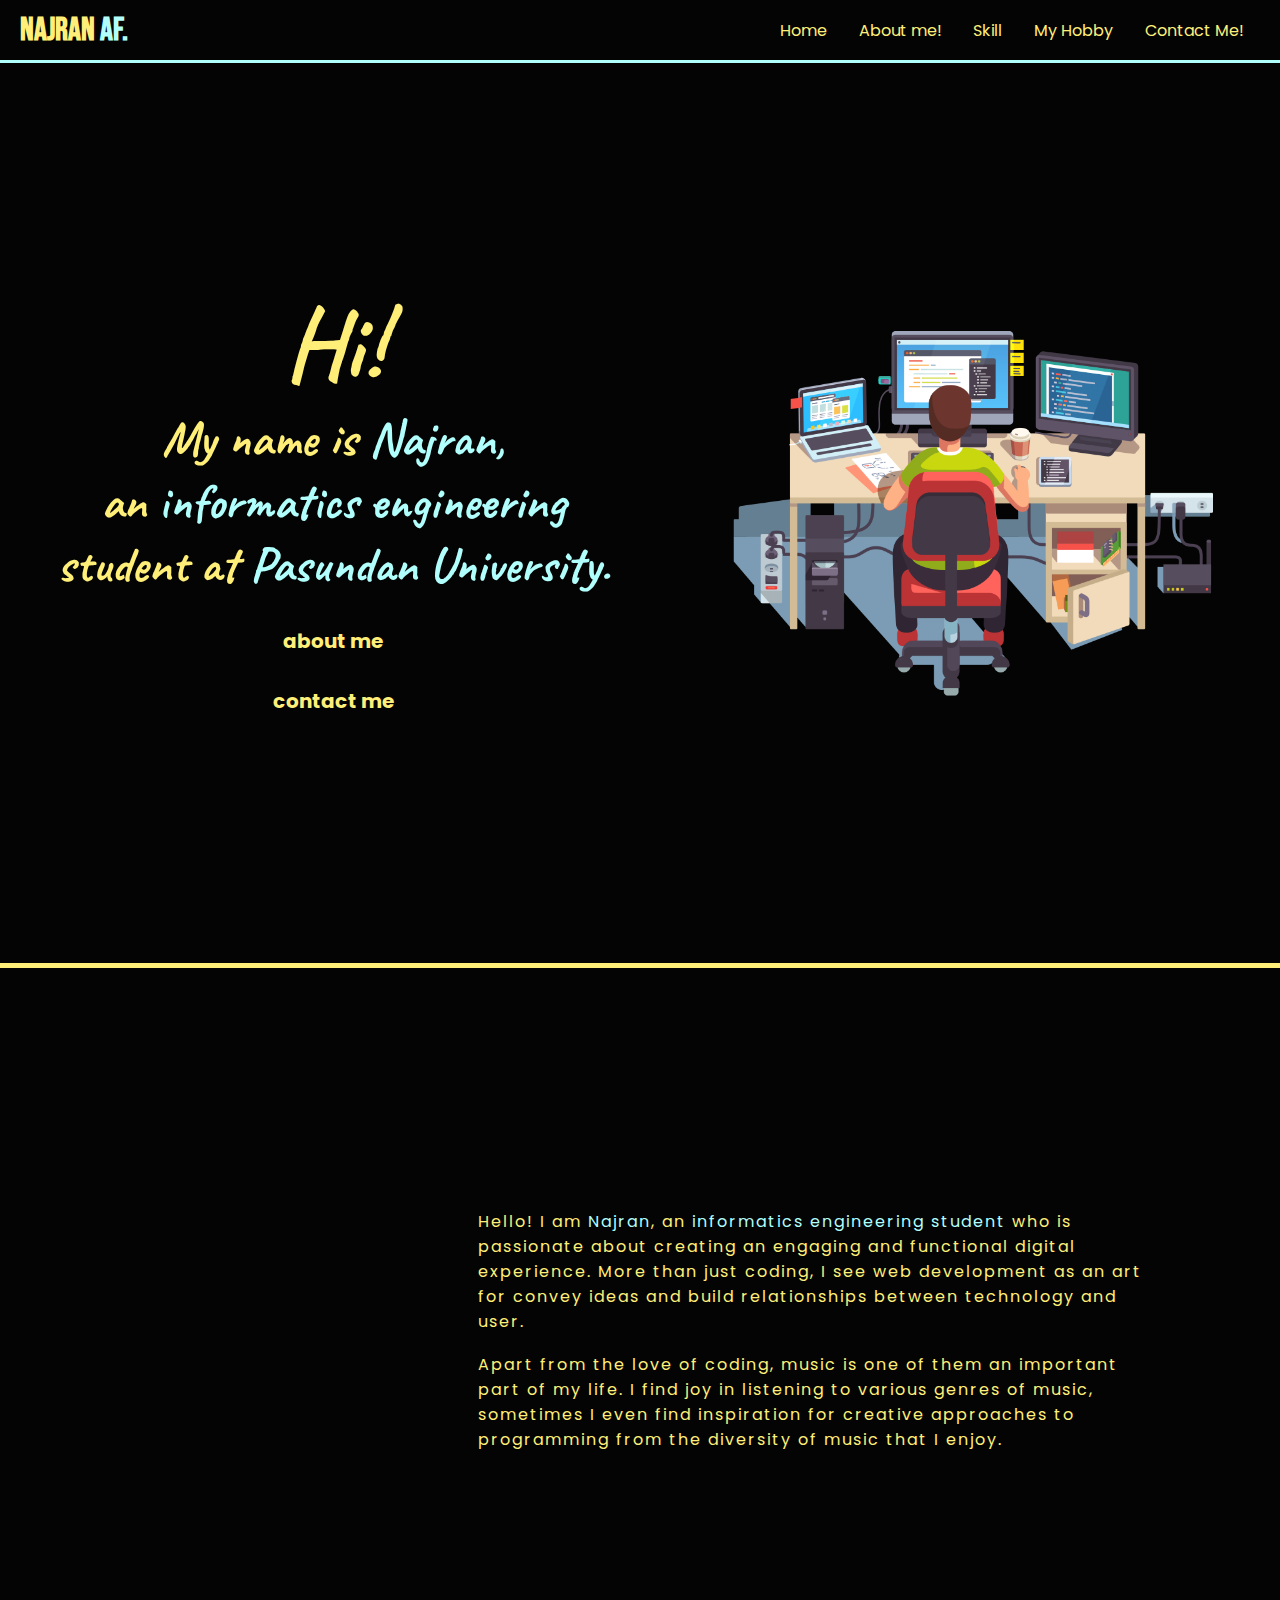
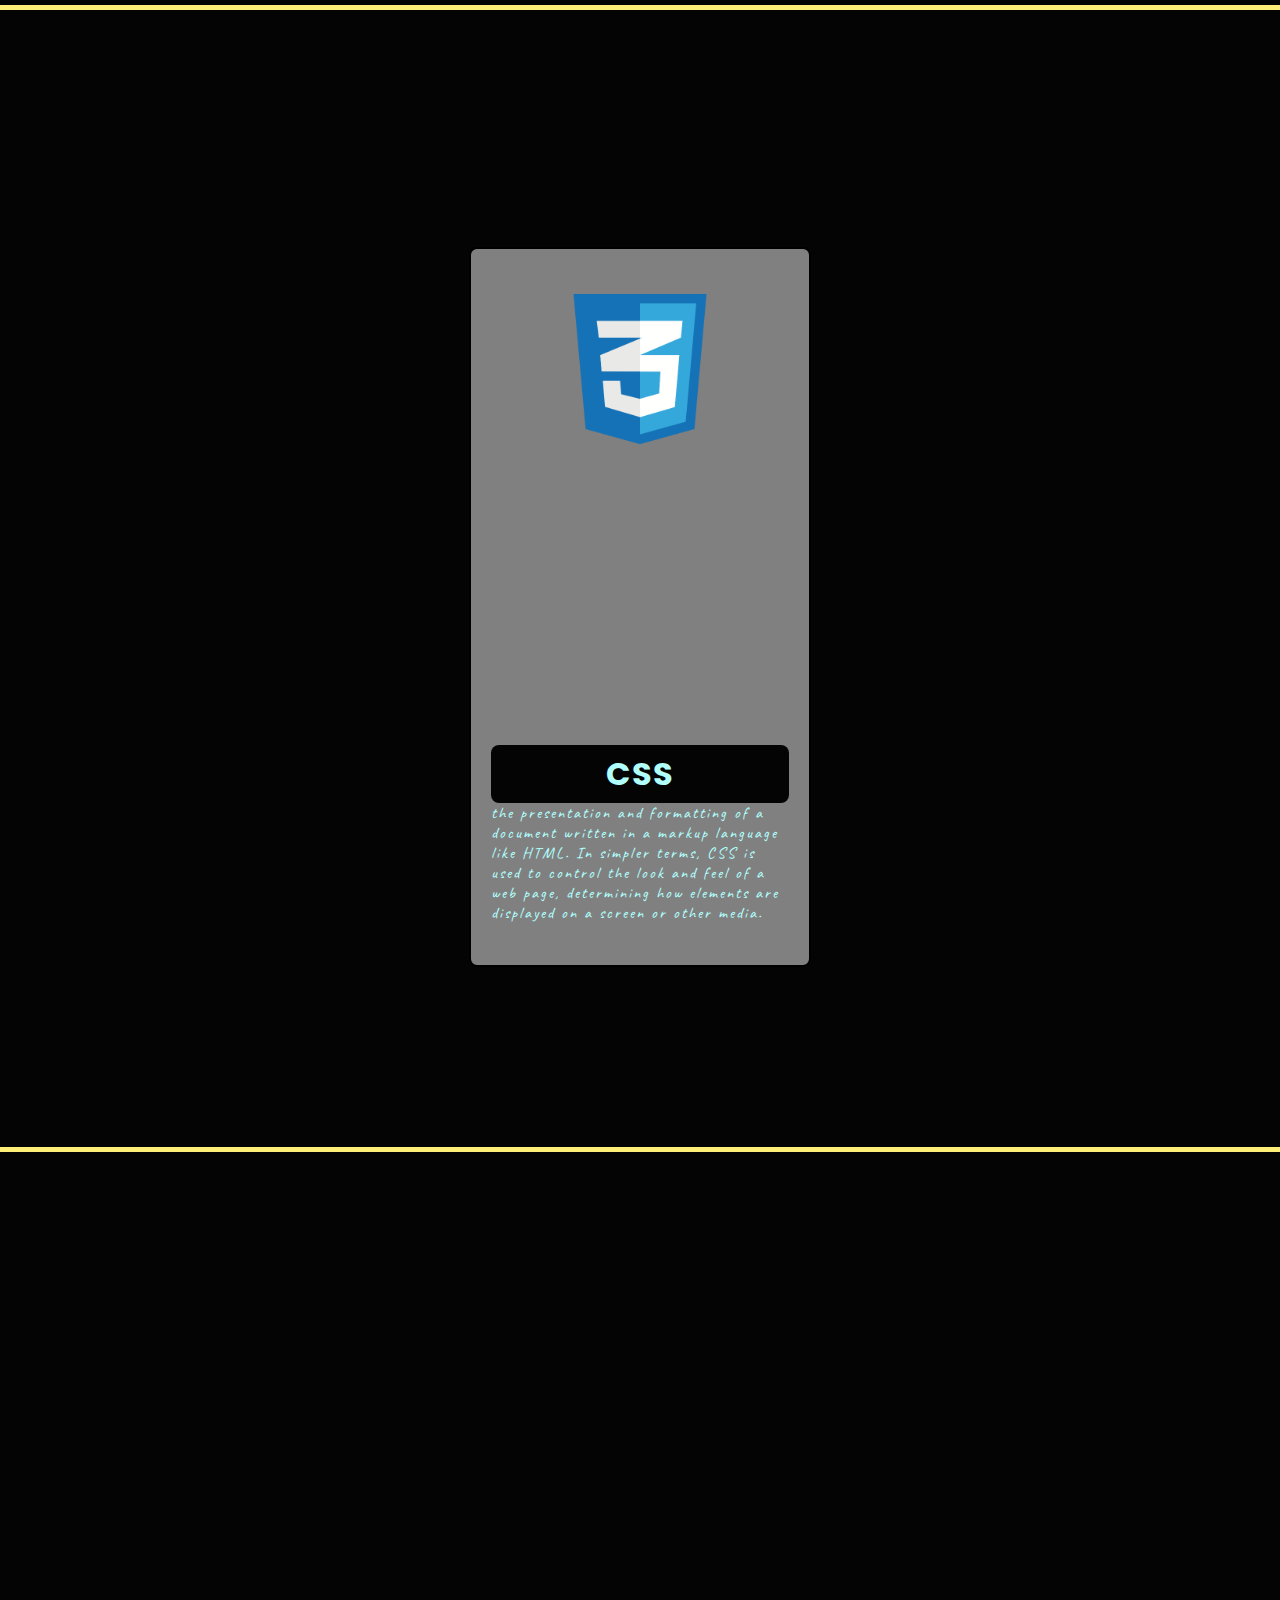
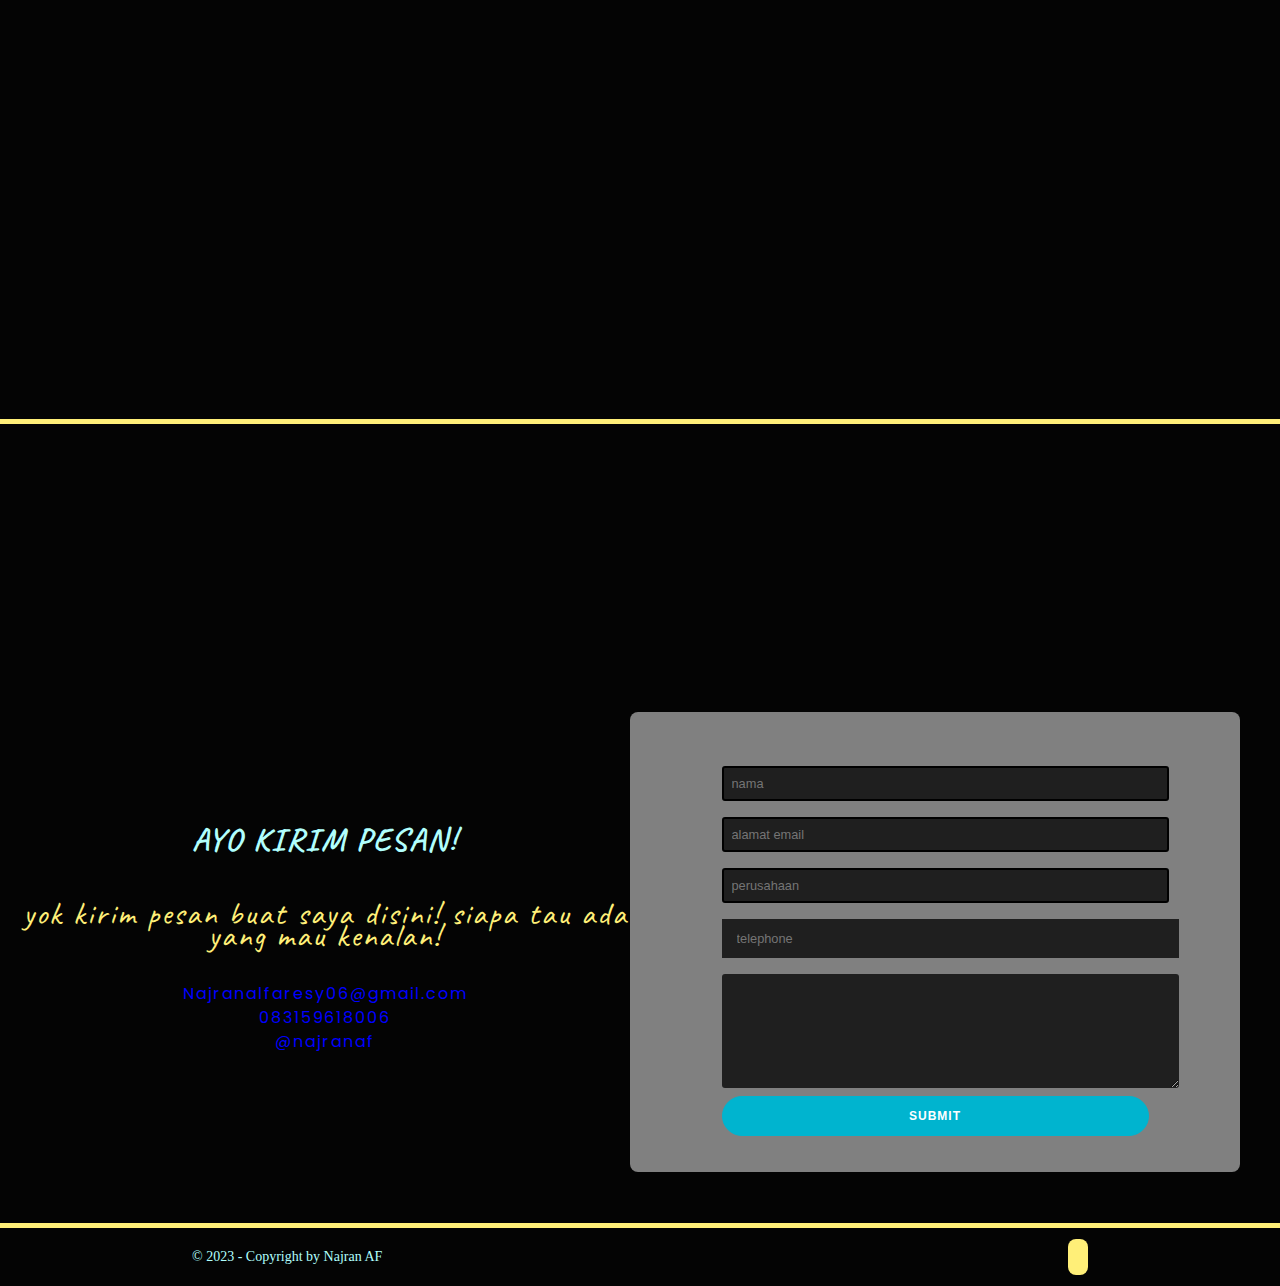
<file: index.html>
<!DOCTYPE html>
<html lang="en">
  <head>
    <meta charset="UTF-8" />
    <meta name="viewport" content="width=device-width, initial-scale=1.0" />
    <title>Project1 | Portofolio</title>
    <!-- googlefont  -->
    <link rel="preconnect" href="https://fonts.googleapis.com" />
    <link rel="preconnect" href="https://fonts.gstatic.com" crossorigin />
    <link
      href="https://fonts.googleapis.com/css2?family=Bebas+Neue&family=Caveat&family=Poppins:wght@400;600;700&display=swap"
      rel="stylesheet"
    />
    <!-- aos -->
    <link rel="stylesheet" href="https://unpkg.com/aos@next/dist/aos.css" />

    <!-- my style -->
    <link rel="stylesheet" href="css/style.css" />
  </head>
  <body>
    <!-- navigasi -->

    <nav class="centeringnav prima">
      <div class="logo">
        <h1 class="bebas">
          <a href="#" class="sec">Najran <span>AF.</span></a>
        </h1>
      </div>
      <ul class="poppins centeringbox">
        <li><a href="#" class="sec animasiline">Home</a></li>
        <li><a href="#about" class="sec animasiline">About me!</a></li>
        <li><a href="#skill" class="sec animasiline">Skill</a></li>
        <li><a href="#hobby" class="sec animasiline">My Hobby</a></li>
        <li><a href="#contact" class="sec animasiline">Contact Me!</a></li>
      </ul>
    </nav>

    <!-- naigasi oke -->

    <!-- header -->

    <header class="prima centeringbox" id="header">
      <div class="centeringtext">
        <h1 class="caveat sec">Hi!</h1>
        <p class="caveat sec">My name is <span>Najran,</span></p>
        <p class="caveat sec">an <span>informatics engineering </span></p>
        <p class="caveat sec">student at <span>Pasundan University.</span></p>
        <div class="btn centeringtext">
          <a href="#about" class="poppins sec animasiline">about me</a>
          <a href="#contact" class="poppins sec animasiline">contact me</a>
        </div>
      </div>
      <img src="image/pngwing.com (4).png" alt="" data-aos="zoom-in" />
    </header>

    <!-- header oke -->

    <!-- about me -->

    <section class="hero prima" id="about">
      <div class="judul prima" data-aos="fade-up">
        <h1 class="sec bebas">ABOUT <span>ME</span></h1>
      </div>
      <div class="content-about centeringbox">
        <img src="image/profile.jpg" alt="" data-aos="zoom-in" />
        <div class="centeringtext">
          <p class="poppins sec">
            Hello! I am <span>Najran</span>, an
            <span>informatics engineering student</span> who is passionate about
            creating an engaging and functional digital experience. More than
            just coding, I see web development as an art for convey ideas and
            build relationships between technology and user.
          </p>
          <br />
          <p class="poppins sec">
            Apart from the love of coding, music is one of them an important
            part of my life. I find joy in listening to various genres of music,
            sometimes I even find inspiration for creative approaches to
            programming from the diversity of music that I enjoy.
          </p>
        </div>
      </div>
    </section>

    <!-- about me ok -->

    <!-- skill  -->

    <section class="hero prima" id="skill">
      <div class="judul prima" data-aos="fade-up">
        <h1 class="sec bebas">MY <span>SKILL</span></h1>
      </div>

      <div class="container-skill">
        <div class="card-skill">
          <div class="content-skill" data-aos="fade-right">
            <img src="image/html.png" alt="" width="140px" class="img1" />
            <div class="title-skill">
              <a href="#" class="oth poppins centeringtext">
                <h1>HTML</h1>
              </a>
              <p class="caveat oth centeringtext">
                HTML stands for HyperText Markup Language. It's the standard
                language used to create and design web pages. HTML is the
                backbone of any web page, providing the structure and layout by
                using various tags and elements to define the different parts of
                a document.
              </p>
            </div>
          </div>
          <div class="content-skill">
            <img src="image/css.png" alt="" width="200px" />
            <div class="title-skill">
              <a href="#" class="oth poppins centeringtext">
                <h1>CSS</h1>
              </a>
              <p class="caveat oth centeringtext">
                the presentation and formatting of a document written in a
                markup language like HTML. In simpler terms, CSS is used to
                control the look and feel of a web page, determining how
                elements are displayed on a screen or other media.
              </p>
            </div>
          </div>
          <div class="content-skill" data-aos="fade-left">
            <img src="image/js.png" alt="" width="200px" />
            <div class="title-skill">
              <a href="#" class="oth poppins centeringtext">
                <h1>JAVASCRIPT</h1>
              </a>
              <p class="caveat oth centeringtext">
                programming language used to make web pages interactive and
                dynamic. Unlike HTML, which is used to create content structure,
                and CSS, which is used to style the appearance of a page,
                JavaScript provides the ability to control the behavior of a web
                page.
              </p>
            </div>
          </div>
        </div>
      </div>
    </section>
    <!-- skill end -->

    <!-- hoby -->

    <section class="hero prima" id="hobby">
      <div class="judul prima" data-aos="fade-up">
        <h1 class="sec bebas">MY <span>HOBBY</span></h1>
      </div>

      <div class="container-hobby">
        <div class="content-hobby">
          <img
            src="image/badminton.jpeg"
            alt=""
            width="300px"
            height="400px"
            data-aos="flip-right"
          />
          <div class="title-hobby centeringtext">
            <h2 class="poppins sec">BADMINTON</h2>
            <p class="caveat sec">This sport is very sporty to play.</p>
          </div>
        </div>
        <div class="content-hobby">
          <img
            src="image/futsal.jpeg"
            alt=""
            width="300px"
            height="400px"
            data-aos="flip-right"
          />
          <div class="title-hobby centeringtext">
            <h2 class="poppins sec">FUTSAL</h2>
            <p class="caveat sec">
              This is my hobby since childhood.Lorem ipsum, dolor sit amet
              consectetur adipisicing.
            </p>
          </div>
        </div>
        <div class="content-hobby">
          <img
            src="image/game.jpeg"
            alt=""
            width="300px"
            height="400px"
            data-aos="flip-right"
          />
          <div class="title-hobby centeringtext">
            <h2 class="poppins sec">GAME</h2>
            <p class="caveat sec">fills my time when I'm free.</p>
          </div>
        </div>
      </div>
    </section>

    <!-- hobby oke -->

    <!-- contact -->

    <section class="contact hero prima" id="contact">
      <div class="judul prima" data-aos="fade-up">
        <h1 class="sec bebas">CONTACT <span>ME </span></h1>
      </div>

      <div class="container-contact">
        <div class="card-container">
          <div class="left">
            <div class="left-container">
              <h2 class="caveat oth">AYO KIRIM PESAN!</h2>
              <p class="caveat sec">
                yok kirim pesan buat saya disini! siapa tau ada yang mau
                kenalan!
              </p>
              <ul>
                <li><a href="">Najranalfaresy06@gmail.com</a></li>
                <li><a href="">083159618006</a></li>
                <li><a href="">@najranaf</a></li>
              </ul>
            </div>
          </div>

          <div class="right">
            <div class="right-container">
              <form action="">
                <input type="text" placeholder="nama" />
                <input type="email" placeholder="alamat email" />
                <input
                  type="text"
                  placeholder="perusahaan"
                  autocomplete="off"
                />
                <input
                  type="phone"
                  placeholder="telephone"
                  autocomplete="off"
                />
                <textarea rows="10" placeholder="pesan"> </textarea>
                <button>submit</button>
              </form>
            </div>
          </div>
        </div>
      </div>
    </section>

    <!-- contact ok -->

    <!-- footer -->

    <section class="end">
      <div class="last-text">
        <p>&#169; 2023 - Copyright by Najran AF</p>
      </div>

      <div class="top">
        <a href="#home"><i class="bx bx-up-arrow-alt"></i></a>
      </div>
    </section>
    <!-- footer oke -->

    <!-- aos -->
    <script src="https://unpkg.com/aos@next/dist/aos.js"></script>
    <script>
      AOS.init();
    </script>
  </body>
</html>
</file>
<file: css/style.css>
:root {
  --prima-color: #040404;
  --sec-color: #ffef78;
  --oth-color: #b1fffd;
}

* {
  margin: 0;
  padding: 0;
  text-decoration: none;
  list-style: none;
}

body {
  height: 1500px;
}

.prima {
  color: var(--prima-color);
  background-color: var(--prima-color);
}

.sec {
  color: var(--sec-color);
}

.oth {
  color: var(--oth-color);
}

/* font */

.bebas {
  font-family: "Bebas Neue", sans-serif;
}

.poppins {
  font-family: "Poppins", sans-serif;
}

.caveat {
  font-family: "Caveat", cursive;
}

/* style */

.centeringnav {
  display: flex;
  align-items: center;
  justify-content: space-between;
  padding-left: 20px;
  padding-right: 20px;
}

.centeringbox {
  display: flex;
  align-items: center;
  justify-content: space-around;
}

.centeringtext {
  display: flex;
  flex-direction: column;
  align-items: center;
}

.hero {
  height: auto;
  display: flex;
  flex-direction: column;
  align-items: center;
  gap: 100px;
  border-bottom: 5px solid var(--sec-color);
  letter-spacing: 2px;
}

.judul h1 {
  margin-top: 80px;
  font-size: 3rem;
}

span {
  color: var(--oth-color);
}

.animasiline::before {
  content: "";
  position: absolute;
  width: 100%;
  height: 2px;
  left: 0;
  bottom: 0;
  background: var(--oth-color);
  transform: scaleX(0);
  transition: 0.4s;
}

.animasiline:hover::before {
  transform: scaleX(1);
}

.animasiline:hover {
  color: var(--oth-color);
}

nav {
  height: 60px;
  position: sticky;
  top: 0;
  border-bottom: 3px solid var(--oth-color);
  z-index: 9;
}

ul {
  width: 40%;
}

ul li {
  position: relative;
}

header {
  height: 100vh;
  font-weight: bold;
  font-size: 50px;
  /* padding-left: 50px; */
  border-bottom: 5px solid var(--sec-color);
}

header img {
  width: 500px;
}

div.btn {
  font-size: 20px;
  padding: 20px;
  gap: 10px;
}

div.btn a {
  padding: 10px;
  position: relative;
}

div.content-about {
  width: 80%;
  gap: 100px;
  margin-bottom: 150px;
}

div.content-about img {
  height: 250px;
  box-shadow: 5px 5px 5px 0px rgba(255, 239, 120, 0.92);
  -webkit-box-shadow: 5px 5px 5px 0px rgba(255, 239, 120, 0.92);
  -moz-box-shadow: 5px 5px 5px 0px rgba(255, 239, 120, 0.92);
}

.container-skill {
  height: 100vh;
  width: 80%;
  display: flex;
  align-items: start;
  justify-content: center;
}

.card-skill {
  display: flex;
  width: 100%;
  justify-content: space-between;
  height: 80%;
}

.content-skill {
  width: 100%;
  display: flex;
  flex-direction: column;
  justify-content: space-between;
  align-items: center;
  background: grey;
  border: 2px solid black;
  padding: 20px;
  border-radius: 8px;
  gap: 20px;
}

.img1 {
  margin-top: 30px;
}

.content-skill .title-skill {
  height: 200px;
}

.content-skill a {
  background-color: var(--prima-color);
  padding: 5px;
  border-radius: 8px;
}

.content-skill a:hover {
  color: white;
}

.container-hobby {
  width: 100%;
  display: flex;
  justify-content: space-around;
  align-items: center;
}

.content-hobby {
  position: relative;
  overflow: hidden;
  margin-top: 5rem;
  cursor: pointer;
  margin-bottom: 150px;
}

.content-hobby img {
  /* width: 100%; */
  display: block;
  border-radius: 8px;
  transition: all 0.5s;
  border-image: auto;
  object-fit: cover;
}

.content-hobby div {
  position: absolute;
  height: 0;
  left: 0;
  bottom: 0;
  overflow: hidden;
  background: rgba(0, 0, 0, 0.4);
  border-radius: 8px;
  padding: 0 40px;
  text-align: center;
  display: flex;
  flex-direction: column;
  justify-content: space-around;
  text-align: center;
  transition: height 0.5s;
}

.content-hobby h2 {
  font-size: 1.5rem;
}

.content-hobby p {
  font-size: 1.4rem;
}
.content-hobby:hover .title-hobby {
  height: 100%;
}

.content-hobby:hover img {
  transform: scale(1.1);
}

.container {
  background-color: #fff;
  width: 50%;
  padding: 40px;
  border-radius: 8px;
  box-shadow: 0 0 10px rgba(0, 0, 0, 0.1);
  display: flex;
  justify-content: center;
}

h2 {
  text-align: center;
  margin-bottom: 20px;
}

input[type="text"],
input[type="email"],
textarea {
  width: 100%;
  padding: 8px;
  border-radius: 5px;
  border: 1px solid #ccc;
}

button {
  padding: 10px 20px;
  background-color: #007bff;
  color: #fff;
  border: none;
  border-radius: 5px;
  cursor: pointer;
}

button:hover {
  background-color: #0056b3;
}

.container {
  background-color: #fff;
  padding: 20px;
  border-radius: 5px;
  box-shadow: 0 0 10px rgba(0, 0, 0, 0.1);
}

form {
  display: flex;
  flex-direction: column;
}

h2 {
  text-align: center;
  margin-bottom: 20px;
}

input[type="text"],
input[type="email"],
textarea {
  padding: 8px;
  width: 100%;
  border-radius: 3px;
  border: 2px solid black;
}

button {
  padding: 10px 20px;
  background-color: --ot;
  color: #fff;
  border: none;
  border-radius: 3px;
  cursor: pointer;
}

button:hover {
  background-color: #0056b3;
}

section.contact {
  font-size: 10px;
  padding: 20px;
  /* height: 100vh; */
}

.container-contact {
  width: 100%;
}

.card-container {
  display: flex;
  align-items: center;
  justify-content: space-between;
  width: 100%;
}

.right {
  display: flex;
  border-radius: 8px;
  margin-right: 20px;
  flex: 1;
  height: 460px;
  background-color: grey;
  justify-content: center;
  align-items: center;
}

.left {
  display: flex;
  flex: 1;
  height: 522px;
  justify-content: center;
  align-items: center;
}

.left-container {
  height: 50%;
  width: 100%;
  text-align: center;
  line-height: 22px;
  display: flex;
  flex-direction: column;
  align-items: center;
  justify-content: space-around;
}

.left p {
  font-size: 2rem;
}


.left-container h2 {
  font-size: 2rem;
  margin-bottom: 1rem;
}

.left-container ul {
  display: flex;
  flex-direction: column;
  align-items: center;
}

.left-container ul li a {
  color: blue;
  font-size: 1rem;
  font-family: "poppins";
}

.right-container {
  text-align: center;
  width: 70%;
  height: 80%;
  text-align: center;
}

input,
textarea {
  background-color: #1f1f1f;
  border: none;
  padding: 12px 15px;
  margin: 8px 0;
  width: 100%;
  font-size: 0.8rem;
}

input:focus,
textarea:focus {
  outline: 1px solid #00b4cf;
}

button {
  border-radius: 20px;
  border: 1px solid #00b4cf;
  background-color: #00b4cf;
  font-size: 12px;
  font-weight: bold;
  padding: 12px 45px;
  letter-spacing: 1px;
  text-transform: uppercase;
  transition: transform 80ms ease-out;
  cursor: pointer;
}

.left-container ul li a:hover {
    color:#00b4cf;
}

button:hover {
  opacity: 0.7;
}

textarea {
  height: 90px;
}

.end {
  padding: 20px 15%;
  display: flex;
  flex-wrap: wrap;
  align-items: center;
  justify-content: space-between;
  gap: 2rem;
  background: var(--prima-color);
}
.last-text p {
  color: var(--oth-color);
  font-size: 14px;
}
.top i {
  padding: 10px;
  border-radius: 8px;
  font-size: 15px;
  color: var(--oth-color);
  background: var(--sec-color);
}

/* responsive */

@media (max-width: 768px) {
  nav ul {
    font-size: 0.6rem;
    width: 50%;
  }

  header {
    font-weight: bold;
    font-size: 20px;
    flex-direction: column-reverse;
  }

  header img {
    width: 250px;
  }

  .content-about {
    flex-direction: column;
  }

  .container-skill {
    height: auto;
    width: 80%;
    display: flex;
    align-items: center;
    justify-content: space-between;
    margin-bottom: 150px;
  }

  .card-skill {
    flex-direction: column;
  }

  .content-skill {
    height: 150px;
    flex-direction: row;
  }

  .content-skill .title-skill {
    width: 50%;
    margin-top: 50px;
  }

  .content-skill h1 {
    font-size: 1rem;
  }

  .content-hobby {
    width: 200px;
  }

  .container-hobby img {
    width: 200px;
  }

  .right {
    margin-right: 20px;
  }

  .left-container p {
    font-size: 1.5rem;
  }

  .left-container ul li a {
    font-size: 0.7rem;
  }
}

@media screen and (max-width: 576px) {

    nav ul {
        font-size: 0.6rem;
        width: 70%;
      }

  .title-skill p {
    display: none;
  }

  .content-skill {
    flex-direction: column;
    height: 300px;
    padding: 0;
    padding-bottom: 20px;
  }

  .content-hobby {
    width: 90%;
    margin-top: 1px;
  }

  .container-hobby {
    flex-direction: column;
  }

  .container-hobby img {
    width: 100%;
    height: 200px;
  }

  .title-hobby {
    width: 100%;
    justify-content: center;
  }

  .card-container {
    height: auto;
    flex-direction: column;
    padding-bottom: 100px;
    gap: 20px;
  }

  .left-container h2 {
    font-size: 1.5rem;
  }

  .right {
    width: 70%;
  }


}
</file>
